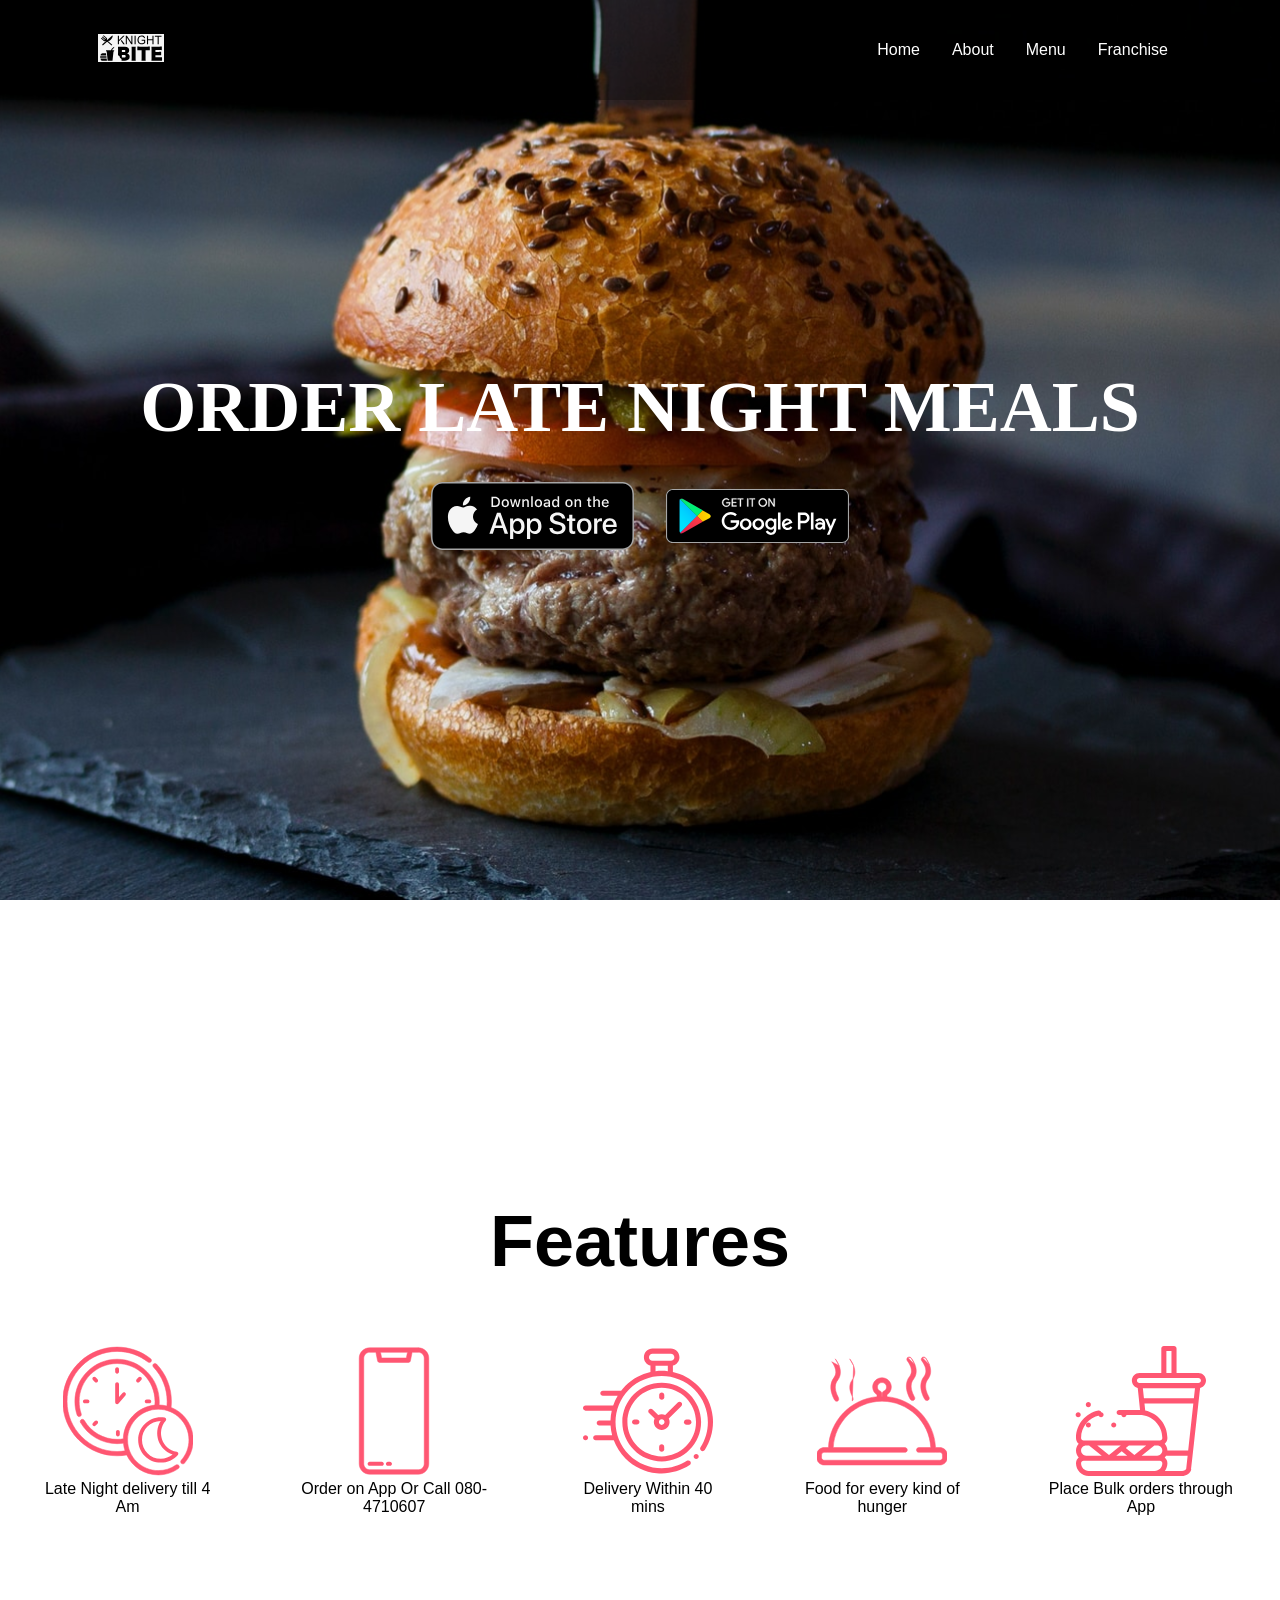
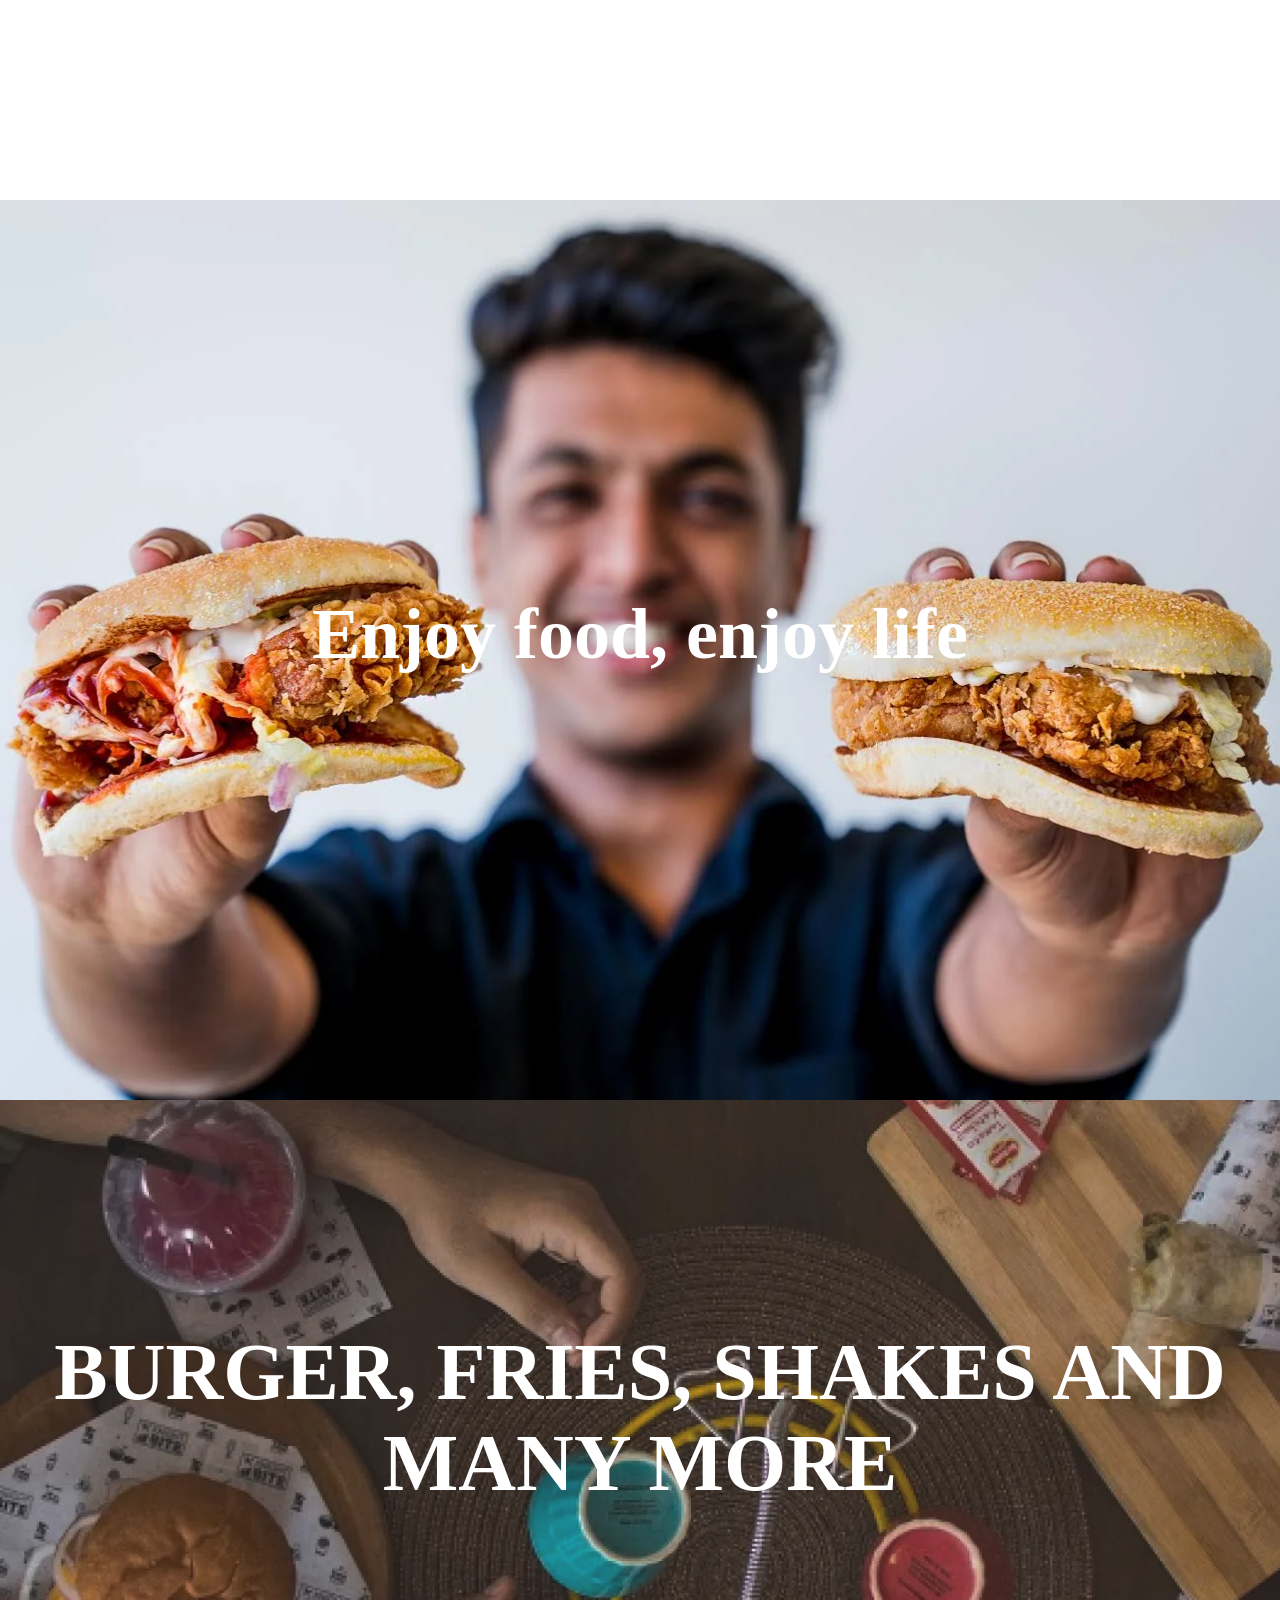
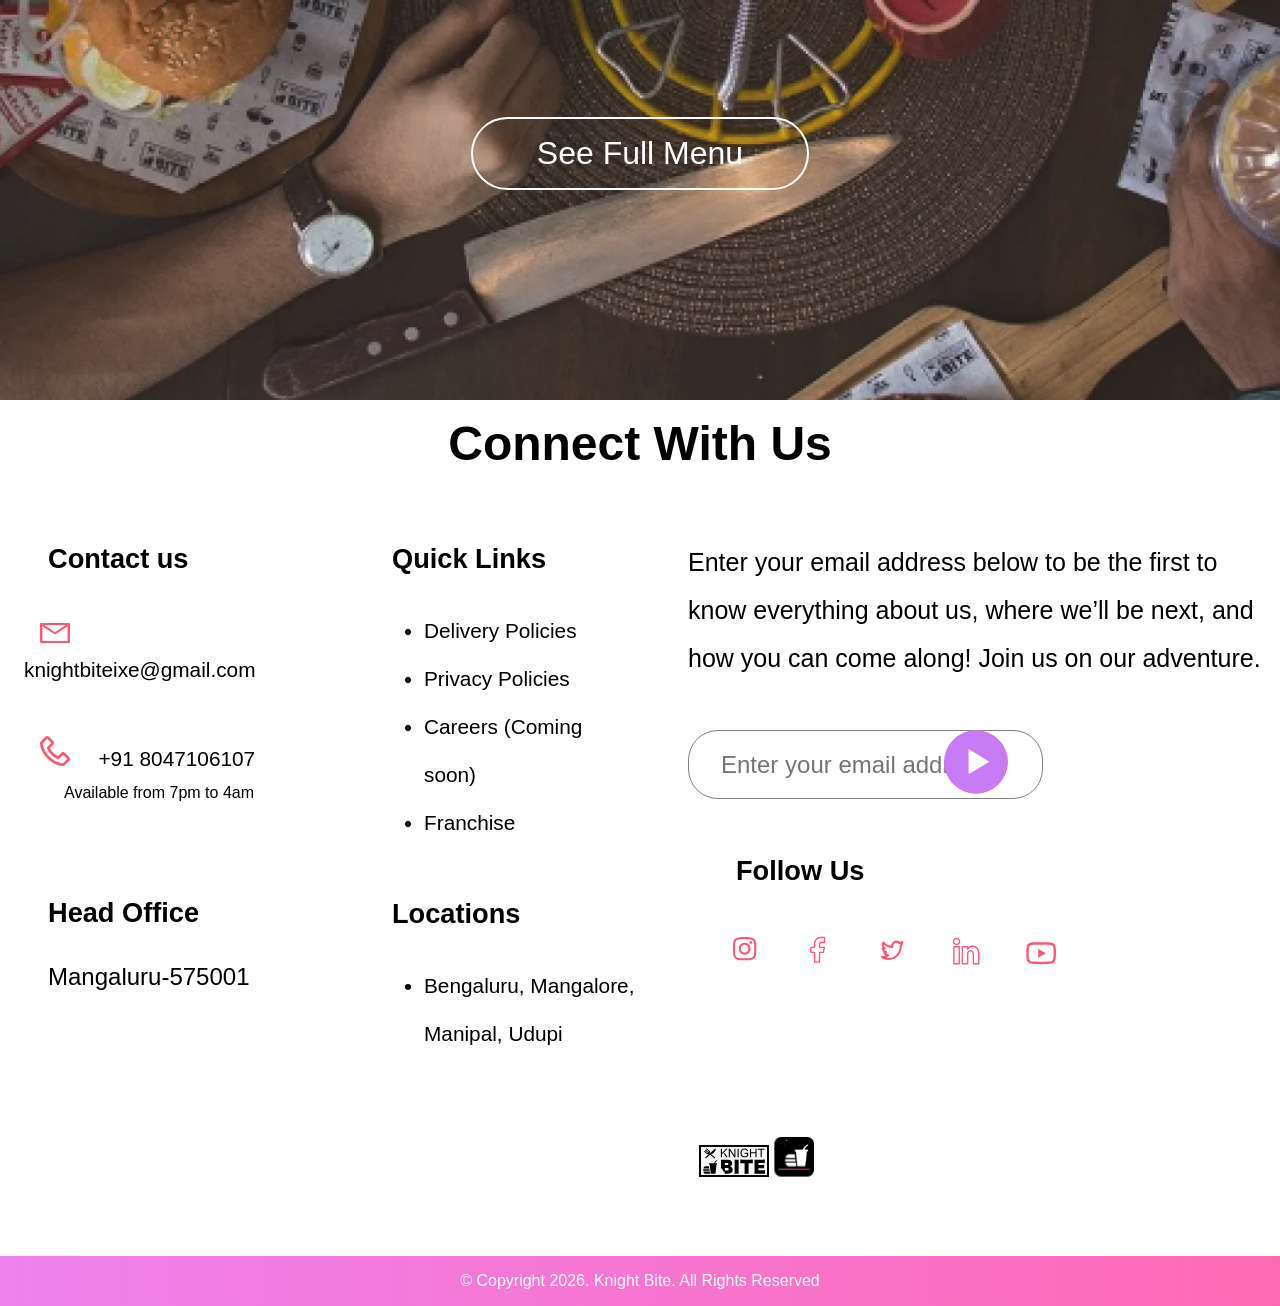
<file: index.html>
<!DOCTYPE html>
<html lang="en">
<head>
    <meta charset="UTF-8">
    <meta name="viewport" content="width=device-width, initial-scale=1.0">
    <title>Home-Knite Bite</title>
    <link rel="stylesheet" href="./style.css">
    <link rel="stylesheet" href="./responsive.css">
</head>
<body>
    <div class="container">
        <nav>
            <div class="logo">
                <img src="./brand_logo-1_footer.svg" alt="logo">
            </div>
            <div class="navlinks">
                <ul>
                    <li><a href="./index.html">Home</a></li>
                    <li><a href="./about.html">About</a></li>
                    <li><a href="./menu.html">Menu</a></li>
                    <li><a href="./franchise.html">Franchise</a></li>
                </ul>
            </div>
        </nav>
        <header class="header-home">
            <h1>ORDER LATE NIGHT MEALS</h1>
            <div class="store-icons">
                <img id="store-icons" src="./ios-store.svg" alt="Apple App store">
                <img src="./google-play-badge.svg" alt="Google play Store">
            </div>
        </header>
        <main>
            <section class="features">
                <h1>Features</h1>
                <div class="inner-features">
                    <div>
                        <img src="./feature-1.svg" alt="">
                        <p>Late Night delivery till 4 Am</p>
                    </div>
                    <div>
                        <img src="./feature-2.svg" alt="">
                        <p>Order on App Or Call 080-4710607</p>
                    </div>
                    <div>
                        <img src="./feature-3.svg" alt="">
                        <p>Delivery Within 40 mins</p>
                    </div>
                    <div>
                        <img src="./feature-4.svg" alt="">
                        <p>Food for every kind of hunger</p>
                    </div>
                    <div>
                        <img src="./feature-5.svg" alt="">
                        <p>Place Bulk orders through App</p>
                    </div>
                </div>
            </section>
            <section class="banner1">
                <h1>Enjoy food, enjoy life</h1>
            </section>
            <section class="banner2">
                <h1>BURGER, FRIES, SHAKES AND MANY MORE</h1>
                <a href="./menu.html"><button>See Full Menu</button></a>
            </section>
        </main>
        <section>
            <footer class="footer-home">
                <h1>Connect With Us</h1>
                <div class="footer-main">
                    <div>
                        <h3>Contact us</h3>
                        <p>
                            <img src="./mail_icon.svg" alt="email">
                            <a href="mailto:knightbiteixe@gmail.com">knightbiteixe@gmail.com</a>
                        </p><br>
                        <p>
                            <img src="./footer-3.svg" alt="phone">
                            <a href="8047106107">+91 8047106107</a> <br>
                          <p class="time">Available from 7pm to 4am</p>  </p><br>
                           <h3>Head Office</h3>
                        <p class="place">Mangaluru-575001</p>
                    
                    </div>
                  <div>
                    <h3>Quick Links</h3>
                    <ul class="policy">
                        <li>Delivery Policies</li>
                        <li>Privacy Policies</li>
                        <li>Careers (Coming soon)</li>
                        <li>Franchise</li>
                    </ul>
                    <h3>Locations</h3>
                    <ul class="policy">
                        <li>Bengaluru, Mangalore, Manipal, Udupi</li>
                    </ul>
                  </div>
                  <div>
                    <p class="text">Enter your email address below to be the first to know everything about us, where we’ll be next, and how you can come along!
Join us on our adventure.</p>
                     <input type="email" placeholder="Enter your email address">
                     <img class="send-mail" src="./email-btn.svg" alt="">
                     <h3 class="follow">Follow Us</h3>
                     <img  src="./instagram.svg" alt="instagram">
                     <img  src="./facebook.svg" alt="facebook">
                     <img  src="./twitter.svg" alt="twitter">
                     <img  src="./linkedin.svg" alt="linkedin">
                     <img  src="./youtube.svg" alt="youtube">
                    </div>
                </div>
                <div class="footer-logo">
                    <img  src="./brand_logo-1_footer.svg" alt="">
                    <img  src="./brand_logo-2_footer.svg" alt="">
                </div>
                
             <div class="footer-end">
                <p>&copy; Copyright 2026. Knight Bite. All Rights Reserved</p>
            </div>

            </footer>
        </section>

    
</body>
</html>
</file>
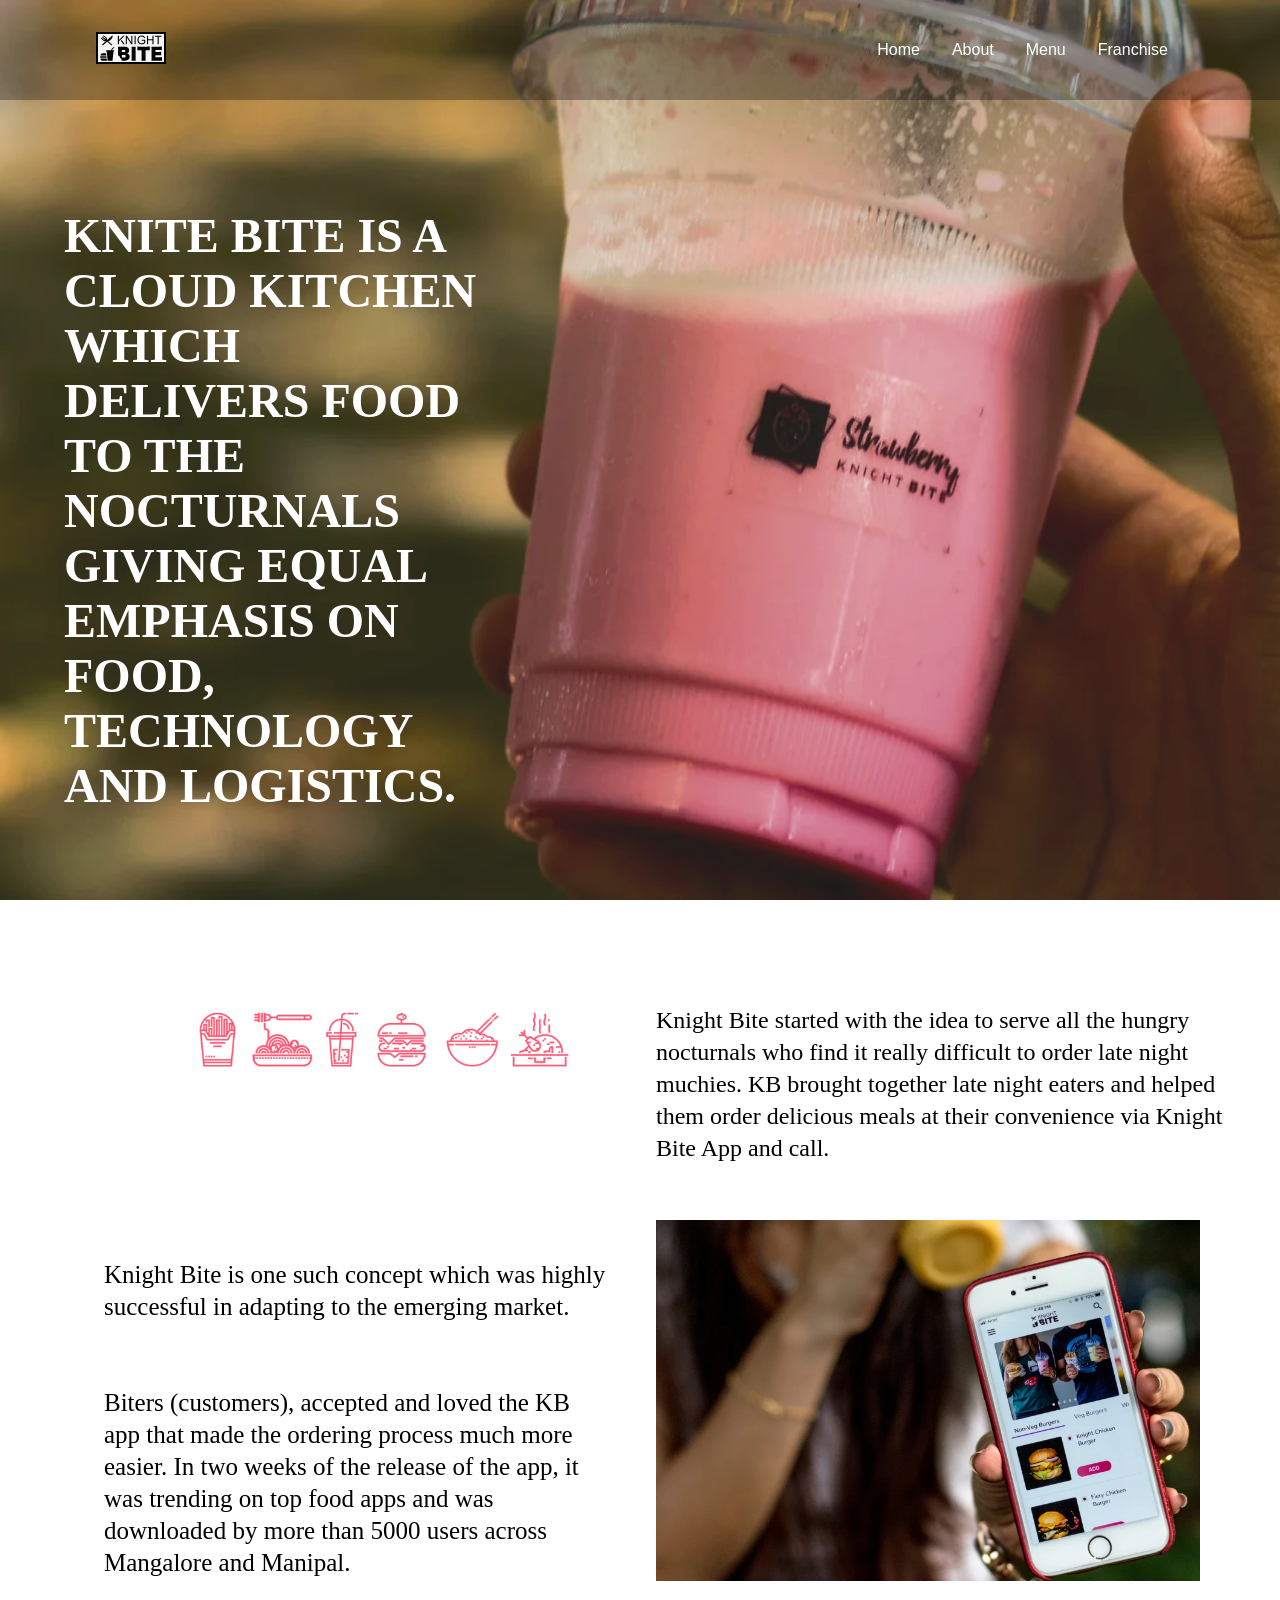
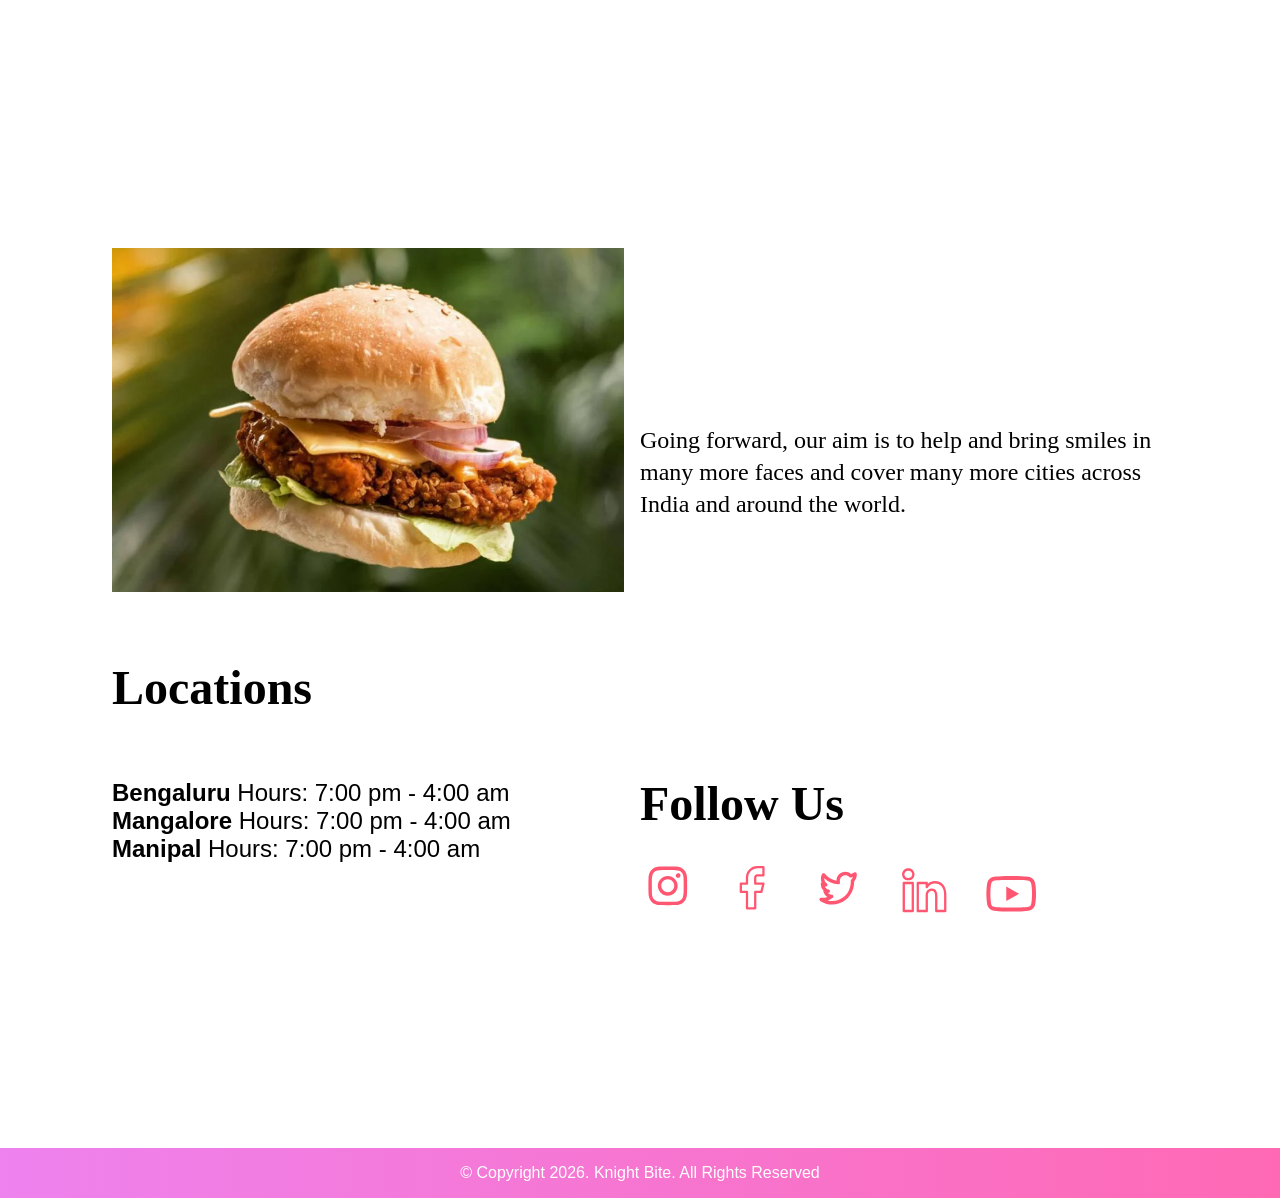
<file: about.html>
<!DOCTYPE html>
<html lang="en">
<head>
    <meta charset="UTF-8">
    <meta name="viewport" content="width=device-width, initial-scale=1.0">
    <title>About-Knite Bite</title>
    <link rel="stylesheet" href="./about.css">
    <link rel="stylesheet" href="./responsive.css">
</head>
<body>
    <div class="container">
        <nav>
            <div class="logo">
                <img src="./brand_logo-1_footer.svg" alt="logo">
            </div>
            <div class="navlinks">
                <ul>
                    <li><a href="./index.html">Home</a></li>
                    <li><a href="./about.html">About</a></li>
                    <li><a href="./menu.html">Menu</a></li>
                    <li><a href="./franchise.html">Franchise</a></li>
                </ul>
            </div>
        </nav>
        <header class="header-home">
            <h2 class="page1">KNITE BITE IS A CLOUD KITCHEN WHICH DELIVERS FOOD TO THE NOCTURNALS GIVING EQUAL EMPHASIS ON FOOD, TECHNOLOGY AND LOGISTICS.</h2>
        </header>
        <main>
    <section class="page2">
        <div>
            <img class="image1" src="./food-strip.webp" alt="">
            <p class="text1">Knight Bite is one such concept which was highly successful in adapting to the emerging market.</p>
            <p class="text2">Biters (customers), accepted and loved the KB app that made the ordering process much more easier. In two weeks of the release of the app, it was trending on top food apps and was downloaded by more than 5000 users across Mangalore and Manipal.</p>

        </div>
        <div>
            <p class="text3">Knight Bite started with the idea to serve all the hungry nocturnals who find it really difficult to order late night muchies. KB brought together late night eaters and helped them order delicious meals at their convenience via Knight Bite App and call.</p>
            <img class="image2" src="./app-menu.webp" alt="aboutpage">
        </div>
         </section>
         <section class="page3">
            <div>
                <img class="image3" src="./burger.webp" alt="">
                <h3 class="locate">Locations</h3>
                <ul class="place" type="none">
                    <li><b>Bengaluru</b> Hours: 7:00 pm - 4:00 am</li>
                    <li><b>Mangalore </b> Hours: 7:00 pm - 4:00 am</li>
                    <li><b>Manipal</b> Hours: 7:00 pm - 4:00 am</li>
                </ul>
            </div>
            <div>
                <p class="text4">Going forward, our aim is to help and bring smiles in many more faces and cover many more cities across India and around the world.</p>
                <h3 class="follow">Follow Us</h3>
                     <img class="image4" src="./instagram.svg" alt="instagram">
                     <img class="image4" src="./facebook.svg" alt="facebook">
                     <img class="image4" src="./twitter.svg" alt="twitter">
                     <img class="image4" src="./linkedin.svg" alt="linkedin">
                     <img class="image4" src="./youtube.svg" alt="youtube">
            </div>
          <footer>
                
          </footer> 
                
            </div>
            <div class="footer-end">
                <p>&copy; Copyright 2026. Knight Bite. All Rights Reserved</p>
            </div>
         </section>
</main>
</body>
</html>
</file>
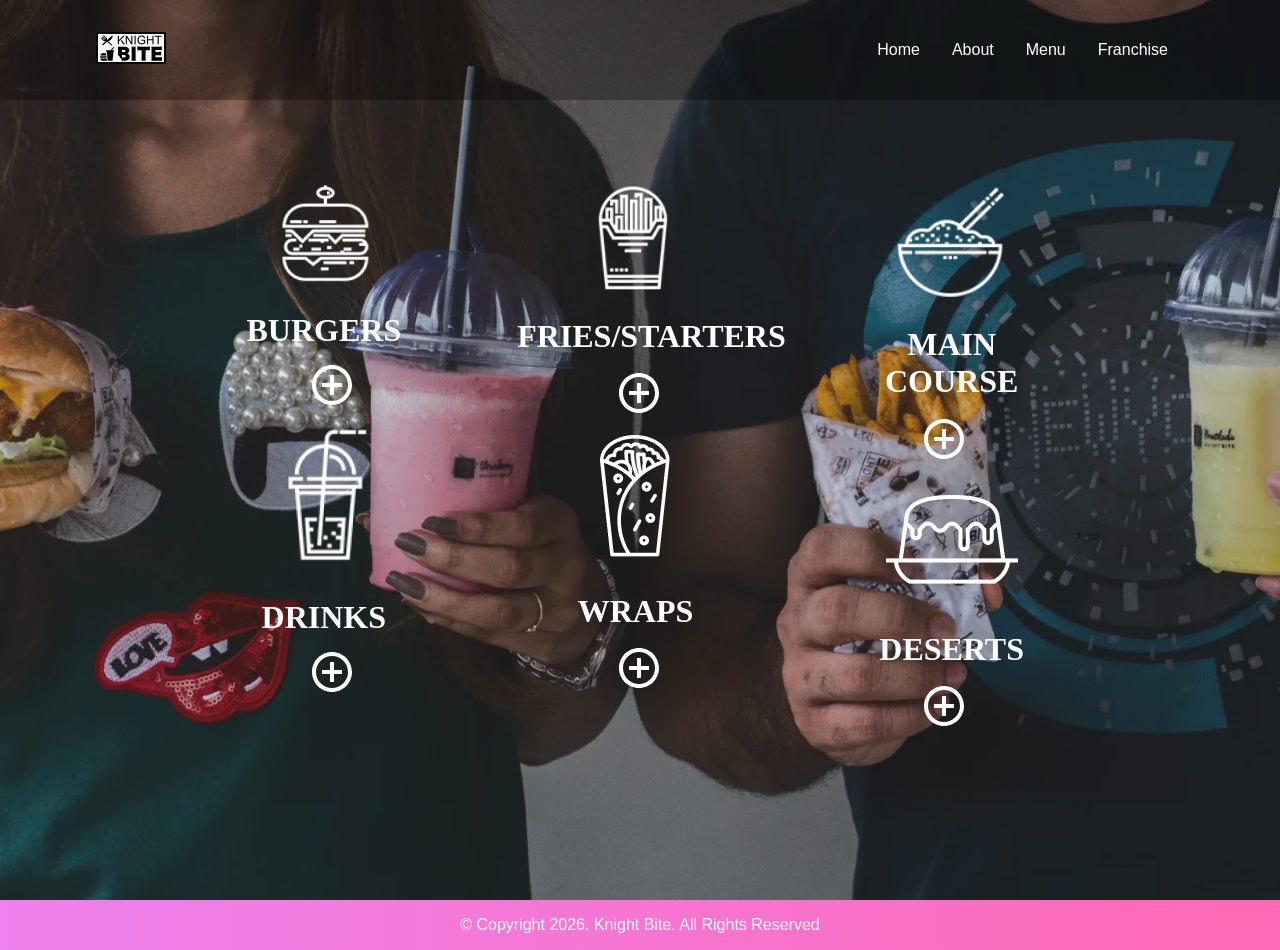
<file: menu.html>
<!DOCTYPE html>
<html lang="en">
<head>
    <meta charset="UTF-8">
    <meta name="viewport" content="width=device-width, initial-scale=1.0">
    <title>Menu-Knite Bite</title>
    <link rel="stylesheet" href="./menu.css">
    <link rel="stylesheet" href="./responsive.css">
</head>
<body>
    <div class="container">
        <nav>
            <div class="logo">
                <img src="./brand_logo-1_footer.svg" alt="logo">
            </div>
            <div class="navlinks">
                <ul>
                    <li><a href="./index.html">Home</a></li>
                    <li><a href="./about.html">About</a></li>
                    <li><a href="./menu.html">Menu</a></li>
                    <li><a href="./franchise.html">Franchise</a></li>
                </ul>
            </div>
        </nav>
        <header class="header-home">
          <div class="food">  
            <div class="food1">
                <img class="header" src="./burger-icon.png" alt="burger">
                <h3 class="name">BURGERS</h3>
                <img class="add-icon" src="./add-icon.svg" alt="+"><br>
                <img class="header" src="./drinks-icon.png" alt="drinks">
                <h3 class="name" >DRINKS</h3>
                <img class="add-icon" src="./add-icon.svg" alt="+">
            </div>
            <div class="food2">
                <img class="header2" src="./starters-icon.png" alt="fries/star">
                <h3 class="name1">FRIES/STARTERS</h3>
                <img class="add-icon1" src="./add-icon.svg" alt="+"><br>
                <img class="header4" src="./wrap-icon.png" alt="wrap">
                <h3 class="name3">WRAPS</h3>
                <img class="add-icon1" src="./add-icon.svg" alt="+">
            </div>
            <div class="food3">
                <img class="header3" src="./main-course-icon.png" alt="main course">
                <h3 class="name2">MAIN COURSE</h3>
                <img class="add-icon2" src="./add-icon.svg" alt=""><br>
                <img class="header5" src="./desserts-icon.png" alt="desert">
                <h3 class="name4">DESERTS</h3>
                <img class="add-icon2" src="./add-icon.svg" alt="+">
            </div>
            </div>
        </header>
            
        <footer>
            <div class="footer-end">
                <p>&copy; Copyright 2026. Knight Bite. All Rights Reserved</p>
            </div>
        </footer>
</body>
</html>
</file>
<file: style.css>
*{
    padding: 0px;
    margin: 0px;
    box-sizing: border-box;
    font-family: sans-serif;
}
/*nav bar section code*/
nav{
    background-color: rgba(0, 0, 0, 0.3);
    display: flex;
    justify-content: space-between;
    align-items: center;
    padding: 2rem;
    position: fixed;
    width: 100%;
}
.logo{
    width: 150%;
    padding-left: 4rem;
}
.navlinks ul{
    display: flex;
    gap: 2rem;
    list-style: none;
    width: 100%;
    margin-right: 5rem;
}
a{
    text-decoration: none;
    color: white;

}
/*home page header section code*/
.header-home{
    background: url(./app-link-background.svg)no-repeat center/cover;
    height: 100vh;
    color: white;
    text-align: center;
    align-content: center;

h1{
    font-size: 4.5rem;
    font-family: cursive;
    margin-bottom: 2rem;
}
#ios-store{
    height: 3.5rem;
}
.store-icons{
    display: flex;
    align-items: center;
    justify-content: center;
    gap: 2rem;
}
}
/*home page features section code*/
.features{
text-align: center;
height: 100vh;
align-content: center;
h1{
    font-size: 4.5rem;
    margin-bottom: 4rem;
}
.inner-features{
    display: flex;
    align-items: center;
    gap: 3rem;
    text-align: center;
    justify-content: center;
    padding: 0 2rem;
}
}
/*home page banner1 code*/
.banner1{
    background: url(./banner-1.webp)no-repeat center/cover;
    height: 100vh;
    text-align: center;
    align-content: center;
    padding: 0 2rem;
h1{
    font-size: 4.5rem;
    font-family: cursive;
    color: white;
}
}
.banner2{
    background: url(./banner-2.webp)no-repeat center/cover;
    height: 100vh;
    text-align: center;
    align-content: center;
    padding: 0 2rem;
h1{
    font-size: 5rem;
    font-family: cursive;
    color: white;
    margin-bottom:13rem;
}
button{
    background: transparent;
    color: white;
    border: 2px solid white;
    padding: 1rem 4rem;
    border-radius: 60px;
    font-size: 2rem;
}
}
/*footer page code*/
.footer-home{
    height: 100vh;

}

h1{
    text-align: center;
    font-size: 3rem;
    margin-bottom: 3rem;
    padding-top: 1rem;
}
.footer-main{
    display: grid;
    grid-template-columns: 1fr 1fr 2fr;
    gap: 3rem;
    justify-content: center;
    line-height: 2rem;


a{
    color: black;
}
  h3{
 font-size: 1.7rem;
 margin-left: 3rem;
 margin-bottom: 2rem;
 margin-top: 1.5rem;

  } 
img{
    margin-left: 2.5rem;
    margin-top: 1rem;
    justify-content: center;
    width: 30px;
}
a{
    font-size:1.3rem ;
    padding:0 1.5rem;
}
.place{
    margin-left: 3rem;
    font-size: 1.5rem;
    margin-bottom: 2rem;
}
.time{
     margin-left: 4rem;
    font-size: 1rem;
    margin-bottom: 2rem;
}
.policy{
    font-size: 1.3rem;
    gap: 5rem;
    margin-left: 5rem;
    margin-bottom: 3.2rem;
    line-height: 3rem;
}
.text{
    margin-top: 1.2rem;
    font-size: 25px;
    line-height: 3rem;
}
input{
   height: 4.3rem;
   width: 60%;
  padding: 1rem 2rem;
  border-radius: 30px;
  border: 1px solid grey;
  margin-top: 3rem;
  font-size: 1.5rem;
}
.send-mail{
    height: 10rem;
    position: absolute;
    right: 17rem;
    margin-top: 0;
    width: 4rem;
}
.follow{
    margin-top: 3.5rem;
}
.logo{
    width: 2.5rem;
    align-items: center;
    margin-right: 6px;

}
}
.footer-logo{
    margin-left: 42rem;
    padding: 1.7rem;
}
.footer-end{
    margin-top: 3rem;
    width: 100%;
    padding: 1rem;
    text-align: center;
    color: white;
    background: linear-gradient(to right,violet,hotpink);
}
</file>
<file: responsive.css>
/* Responsive styles for all pages */

@media (max-width: 768px) {

    /* --- HOME PAGE & GENERAL NAV --- */
    .logo {
        height: 3rem;
        width: auto;
        padding-left: 0;
        margin: 0 auto;
        display: block;
    }

    nav {
        flex-direction: column;
        gap: 1rem;
        padding: 1rem;
        position: relative; /* Avoid overlaps on small devices */
    }

    .navlinks ul {
        flex-direction: column;
        gap: 1rem;
        margin-right: 0;
        align-items: center;
        width: 100%;
        padding: 0;
    }
    
    .navlinks a {
        font-size: 1.2rem;
    }

    .header-home {
        height: auto;
        min-height: 100vh;
        padding-top: 2rem;
    }

    .header-home h1 {
        font-size: 2.5rem;
    }

    .store-icons {
        flex-direction: column;
        gap: 1rem;
    }

    .features {
        padding: 2rem 0;
        height: auto;
    }

    .features h1 {
        font-size: 2.5rem;
        margin-bottom: 2rem;
    }

    .inner-features {
        flex-direction: column;
        gap: 2rem;
    }

    .banner1, .banner2 {
        height: auto;
        padding: 4rem 1rem;
    }

    .banner1 h1, .banner2 h1 {
        font-size: 2.5rem;
        margin-bottom: 2rem;
    }

    .banner2 button {
        padding: 0.8rem 2rem;
        font-size: 1.2rem;
    }

    .footer-home {
        height: auto;
        padding-bottom: 2rem;
    }

    .footer-home .footer-main {
        grid-template-columns: 1fr;
        gap: 2rem;
        text-align: center;
    }

    .footer-home .footer-main h3 {
        font-size: 2rem;
        margin-left: 0;
    }
    
    .footer-home .footer-main img {
        margin-left: 0;
    }
    
    .footer-home .footer-main .place,
    .footer-home .footer-main .time,
    .footer-home .footer-main .policy {
        margin-left: 0;
    }

    .send-mail {
        position: static;
        height: auto;
        width: 100%;
        max-width: 4rem;
        margin: 1rem auto;
        display: block;
    }
    
    .footer-home input {
        width: 90%;
        margin: 1rem auto;
        display: block;
    }

    .footer-logo {
        margin-left: 0;
        text-align: center;
    }

    /* --- ABOUT PAGE --- */
    .page1 {
        font-size: 1.8rem;
        margin: 0;
        padding: 4rem 1rem 2rem;
        text-align: center;
    }

    .page2 {
        grid-template-columns: 1fr;
        height: auto;
        padding: 1rem;
        text-align: center;
    }

    .image1, .image2, .image3 {
        width: 90%;
        padding: 0;
        margin: 2rem auto;
        display: block;
    }

    .text1, .text2, .text3, .text4 {
        margin: 1rem;
        font-size: 1.1rem;
        line-height: 1.8rem;
    }

    .page3 {
        grid-template-columns: 1fr;
        height: auto;
        padding: 1rem;
        text-align: center;
    }

    .locate, .place, .follow {
        margin: 2rem 0 1rem;
        text-align: center;
    }

    .image4 {
        margin: 0.5rem;
    }

    /* --- MENU PAGE --- */
    .food {
        grid-template-columns: 1fr;
        gap: 2rem;
        padding: 1rem;
        text-align: center;
    }

    .header, .header2, .header3, .header4, .header5 {
        width: 6rem;
        margin: 0 auto;
        display: block;
    }

    .name, .name1, .name2, .name3, .name4 {
        margin: 0.5rem 0;
        text-align: center;
    }

    .add-icon, .add-icon1, .add-icon2 {
        margin: 0 auto;
        display: block;
    }

    /* --- FRANCHISE PAGE --- */
    .container-v {
        height: auto;
    }

    .video-content {
        height: 70vh;
    }

    .video-text h1 {
        font-size: 30px;
        white-space: normal;
    }

    .video-text h4 {
        font-size: 16px;
        margin-bottom: 20px;
    }

    .applybtn {
        width: 160px;
        font-size: 16px;
    }

    .mission {
        padding: 2rem 1rem;
    }

    .mission h1 {
        font-size: 26px;
    }

    .mission p {
        font-size: 16px;
    }

    .btw {
        height: auto;
        padding: 1rem;
    }

    .imgbtw {
        grid-template-columns: 1fr;
        gap: 2rem;
        width: 100%;
        margin-top: 2rem;
    }

    .imgbtw img {
        height: 80px;
        width: 80px;
    }

    .imgbtw-2 h5 {
        font-size: 18px;
    }

    .imgbtw-2 p {
        font-size: 14px;
    }

    .apply-inner {
        flex-direction: column;
        height: auto;
        gap: 2rem;
    }

    .apply-img img {
        width: 90%;
        margin: auto;
    }

    .apply-form {
        margin: 0;
        width: 100%;
    }

    .apply-form form {
        width: 100%;
        height: auto;
        padding: 20px;
    }

    .apply-form form input {
        width: 100%;
        padding: 14px;
        font-size: 14px;
        box-sizing: border-box;
    }

    #btncheck span {
        font-size: 13px;
    }

    .queries {
        padding: 1.5rem 1rem;
    }

    .brochure {
        grid-template-columns: 1fr;
        gap: 1.5rem;
    }

    .franchise {
        display: flex;
        justify-content: center;
        gap: 10px;
        align-items: center;
    }

    footer p {
        font-size: 14px;
        padding: 1rem;
        text-align: center;
    }
}
</file>
<file: about.css>
*{
    padding: 0px;
    margin: 0px;
    box-sizing: border-box;
    font-family: sans-serif;
}
/*nav bar section code*/
nav{
    background-color: rgba(0, 0, 0, 0.3);
    display: flex;
    justify-content: space-between;
    align-items: center;
    padding: 2rem;
    position: fixed;
    width: 100%;
}
.logo{
    padding-left: 4rem;
}
.navlinks ul{
    display: flex;
    gap: 2rem;
    list-style: none;
    width: 100%;
    margin-right: 5rem;
}
a{
    text-decoration: none;
    color: white;
}
.header-home{
    background: url(./about1.webp)no-repeat center/cover;
    height: 100vh;
    color: white;
}
.page1{
    font-size: 3rem;
    text-align: left;
    margin-left: 4rem;
    margin-right: 50rem;
    align-content: center;
    padding-top: 13rem;
    font-family: cursive;
}
.page2{
    height: 100vh;
    display: grid;
    grid-template-columns: 1fr 1fr;
}
.image1{
    width: 90%;
    padding-top: 6.5rem;
    padding-left: 12rem;
    margin-bottom: 11rem;
}
.text1{
    margin-left:6.5rem ;
    font-size:25px;
    line-height: 2rem;
    font-family: 'Times New Roman', Times, serif;
}
.text2{
    margin-left:6.5rem ;
    font-size:25px;
    line-height: 2rem;
    font-family: 'Times New Roman', Times, serif;
    margin-top: 4rem;
    margin-right: 2rem;
}
.text3{
    margin-top: 6.5rem;
    font-size: 1.5rem;
    font-family: 'Times New Roman', Times, serif;
    margin-left: 1rem;
    margin-right: 4rem;
    line-height: 2rem;
    margin-right: 2rem;
}
.image2{
 width: 85%;
 margin-left: 1rem;
 margin-top: 3.5rem;
 margin-bottom: 2rem;
}
.page3{
    height: 100vh;
    display: grid;
    grid-template-columns: 1fr 1fr;
}
.image3{
    width: 80%;
    margin-left: 7rem;
    margin-top: 3rem;
}
.locate{
    margin-left: 7rem;
    font-size: 3rem;
    font-family: 'Times New Roman', Times, serif;
    margin-top: 4rem;
}
.place{
    margin-left: 7rem;
    font-size: 1.5rem;
    font-family: 'Times New Roman', Times, serif;
    margin-top: 4rem;
}
.text4{
    margin-top: 14rem;
    margin-right: 6rem;
    font-size: 1.5rem;
    font-family: 'Times New Roman', Times, serif;
    line-height: 2rem;
}
.follow{
    margin-top: 16rem;
    margin-bottom: 2rem;
    font-size: 3rem;
    font-family: 'Times New Roman', Times, serif;
}
.image4{
    width: 50px;
    margin-right: 2rem;
    margin-top: 0;

}
.footer-end{
    margin-top: 3rem;
    width: 100%;
    padding: 1rem;
    text-align: center;
    color: white;
    background: linear-gradient(to right,violet,hotpink);
}
</file>
<file: menu.css>
*{
    padding: 0;
    margin: 0;
    box-sizing: border-box;
    font-family: sans-serif;
}
/*nav bar code*/
nav{
    background-color: rgba(0,0,0,0.3);
    display: flex;
    justify-content: space-between;
    align-items: center;
    padding: 2rem;
    position: fixed;
    width: 100%;
}
.logo{
    padding-left: 4rem;
}
.navlinks ul{
    display: flex;
    gap: 2rem;
    list-style: none;
    width: 100%;
    margin-right: 5rem;
}
a{
    text-decoration: none;
    color: white;
}
/*home page*/
.header-home{
    
    background: url(./banner\ \(1\).webp)no-repeat center/cover;
    height: 100vh;
    color: white;
    text-align: center;
    align-content: center;
}
h3{
    font-size: 2rem;
    font-family: cursive;
    margin-bottom: 1rem;
    margin-top: 5px;
}
.food{
    display: grid;
    grid-template-columns: 1fr 1fr 1fr;
}
.header{
    width: 7rem;
    margin-left: 14rem;
}
.name{
    margin-left: 14rem;
}
.add-icon{
    margin-left: 15rem;
}
.header2{
    width: 7rem;
    margin: 0 2rem;
}
.name1{
    margin-left: 2rem;
    margin-top: 1px;

}
.add-icon1{
    margin-left: 7px;
    padding: 2px;
}
.header4{
    margin-top: 1rem;
}
.name3{
    margin-top: 2rem;
}
.header3{
    width: 8rem;
    margin-right: 14rem;
}
.name2{
    margin-right: 14rem;
    margin-top: 0;
}
.header5{
    margin-right: 14rem;
    margin-top: 2rem;
}
.name4{
  margin: 2rem;
  margin-right: 16rem;
  margin-top: 2.7rem;
  margin-bottom: 15px;
}
.add-icon2{
    margin-right: 15rem;
    margin-top: 3px;
}
.footer-end{
    width: 100%;
    padding: 1rem;
    text-align: center;
    color: white;
    background: linear-gradient(to right,violet,hotpink);
}
</file>
